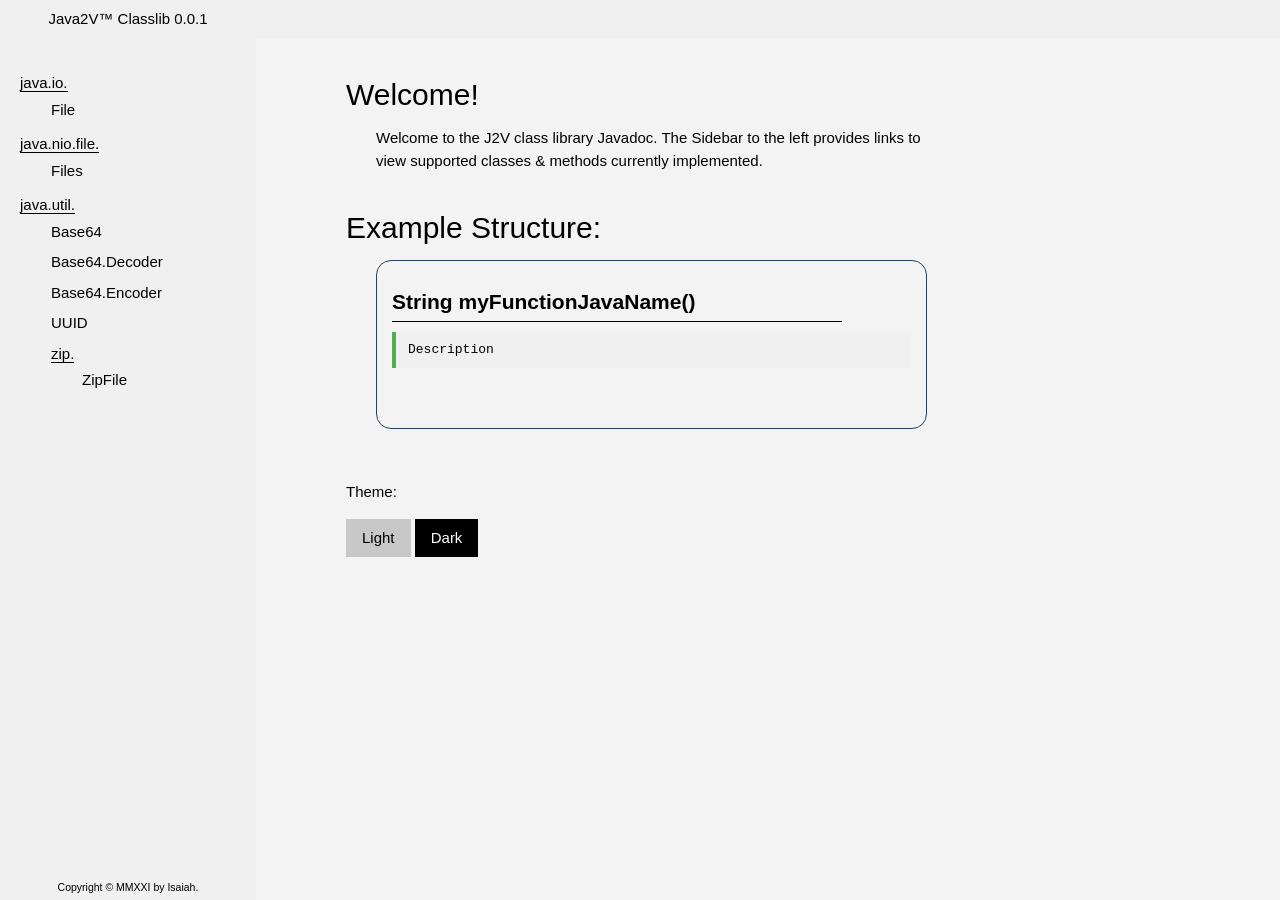
<file: docs/index.html>
<html>
<link rel="stylesheet" href="https://www.w3schools.com/w3css/4/w3.css">
<link id="themecss" rel="stylesheet" href="./theme-white.css">
<link rel="stylesheet" href="https://cdnjs.cloudflare.com/ajax/libs/font-awesome/4.7.0/css/font-awesome.min.css">
<title>J2V | javadocs</title>
<style>
.mybtn,.red {min-width:69px; min-height:68px;margin:3px;font-size:2rem;max-height:68px;max-width:68px;border:1px solid black;}
.red {background-color:red} .mybtn span {display:none}
.e span {display:inline !important}
.un {background-color:rgb(189,189,189)!important}
.w3-container {padding-left:3rem}
.w3-padding-64 {padding-left:35px;padding-right:35px;padding:74px}
* {transition: all 100ms linear; scrollbar-color: rgb(38,57,87) rgb(46,73,115);}
.ch {float:left;margin-left:1.5rem;margin-right:2rem}
.padding-18 {text-align:left} .full {margin-bottom:50vh}
h2 small,h3 small,h4 small {font-style:italic;font-size:.9rem;color:rgb(180,180,180)}
.small {font-style:italic;font-size:.9rem;color:rgb(180,180,180)}

h3,h4 {border-bottom:1px solid black;padding-bottom:4px;padding-top:1rem;font-size:1.4rem;font-weight:bold;}
.pro {padding:1px 5px 1px 5px;border-radius:4px;font-style:small-caps;margin-right:2px;border:1px solid rgb(80,80,80)}
.des {color:rgb(230,230,230)!important}

li {padding:4px !important}
ul {padding-left:1.8rem}
.pack {border-bottom:1px solid black}
.clzz {padding-left:0rem;padding-right:1.5vw !important}

.arrow{ border:solid rgb(180,180,180); border-width:0 3px 3px 0; display:inline-block;padding:3px;}
.right {transform:rotate(-45deg)}
.w3-code {color:white;margin:1px;font-size:.8rem;}
.point {cursor:pointer;}


.w3-cod{font-family:Consolas,"courier new";font-size:13px}
.w3-cod{width:auto;background-color:#fff;padding:8px 12px;border-left:4px solid #4CAF50;word-wrap:break-word}
</style>

<body>

<!--Navbar-->
<div class="w3-top" style="z-index:100">
  <div class="w3-bar w3-theme w3-top w3-left-align">
    <a href="#" class="w3-bar-item w3-button" style="min-width:20%;margin-right:1rem;" onclick="opn('start')">Java2V&trade; Classlib 0.0.1</a>
    <span id="clz"></span>
  </div>
</div>

<!--Sidebar-->
<div class="w3-sidebar w3-light-grey w3-bar-block w3-theme" style="width:20%;min-width:11rem;padding-top:3rem;">
  <ul class="w3-bar-item" style="padding-left:16px;">
   <!--<span class="pro w3-theme-d4" style="padding-left:2rem;padding-right:2rem;">Free</span>-->
    <li class="w3-bar-item"><span class="pack">java.io.</span>
      <ul>
        <li class="w3-bar-item w3-button" onclick="opn('io.File')">File</li>
      </ul>
    </li>
    <li class="w3-bar-item"><span class="pack">java.nio.file.</span>
      <ul>
         <li class="w3-bar-item w3-button" onclick="opn('nio.file.Files', 'nio.Files')">Files</li>
      </ul>
    </li>
    <li class="w3-bar-item"><span class="pack">java.util.</span>
      <ul>
        <li class="w3-bar-item w3-button" onclick="opn('util.Base64')">Base64</li>
        <li class="w3-bar-item w3-button" onclick="opn('util.Base64.Decoder')">Base64.Decoder</li>
        <li class="w3-bar-item w3-button" onclick="opn('util.Base64.Encoder')">Base64.Encoder</li>
        <li class="w3-bar-item w3-button" onclick="opn('util.UUID')">UUID</li>
        <li class="w3-bar-item"><span class="pack">zip.</span>
          <ul>
           <li class="w3-bar-item w3-button" onclick="opn('util.zip.ZipFile')">ZipFile</li>
          </ul>
        </li>
      </ul>
    </li>
<br><br><br>
  <!--<span class="pro w3-theme-d4" style="padding-left:2rem;padding-right:2rem;">Pro</span>
   <li class="w3-bar-item"><span class="pack">javax.swing.</span> </li>
   <li class="w3-bar-item"><span class="pack">javafx.</span> </li>
  </ul>-->
</div>

<div style="margin-left:20%;">
   <div class="w3-container w3-theme-l1" style="padding-top:2rem;min-height:100vh;">
     <div class="w3-row w3-padding-32">
       <div class="w3-twothird">
        <div class="w3-container">
            <div id="start" class="city">
                <h2>Welcome!</h2>
                <div style="padding-left:2rem;">
                    Welcome to the J2V class library Javadoc. The Sidebar to the left provides links to view supported classes &amp; methods currently implemented.
                </div><br>
                <h2>Example Structure:</h2>
                <div style="margin-left:2rem;border:1px solid #264067;padding:1rem;border-radius:1rem">
                    <h3 style="padding-top:0;max-width:30rem;">String myFunctionJavaName()</h3>
                    <div class="w3-cod w3-theme">Description</div><br><br>
                </div>
                <p>&nbsp;</p>
                <p>Theme:</p>
                <button onclick="deftheme('-white')" class="w3-button" style="background-color:rgb(200,200,200);color:black">Light</button>
                <button onclick="themechange('black')" class="w3-black w3-button">Dark</button>
            </div>

            <div id="io.File" class="city" style="display:none">
              <p>
                <h3>pathSeparator</h3>
                <div class="w3-cod w3-theme">Constant for ';'</div><br>
                <h3>separator</h3>
                <div class="w3-cod w3-theme">Constant for '/'</div><br>

                <h3 title="pub fn get_name() string">String getName()</h3>
                <div class="w3-cod w3-theme">Return the File's name. Ex: "data.txt"</div><br><br>

                <h3 style="pub fn to_path() io.File">File* toPath()</h3>
                <div class="w3-cod w3-theme">Note: Return type currently differs from standard JRE</div><br><br>

                <h3>String[] list()</h3>
                <div class="w3-cod w3-theme">Returns an array of strings of the names of the files and directories in the directory denoted by this abstract pathname.</div><br><br>

                <h3>File[] listFiles()</h3>
                <div class="w3-cod w3-theme">Returns an array of Files of the files and directories in the directory denoted by this abstract pathname.</div><br><br>

                <h3>String getParent()</h3>
                <div class="w3-cod w3-theme">Return the path of the parent file.</div><br><br>

                <h3>String getPath()</h3>
                <div class="w3-cod w3-theme">Return the path of this File.</div><br><br>

                <h3>String getAbsolutePath()</h3>
                <div class="w3-cod w3-theme">Return the absolute path of this File.</div><br><br>

                <h3>boolean isDirectory()</h3>
                <div class="w3-cod w3-theme">Indicates whether the File is a directory or not.</div><br><br>

                <h3>boolean mkdir()</h3>
                <div class="w3-cod w3-theme">Creates a new directory at the path denoted by this File. Returns success</div><br><br>

              </p>
            </div>
            <div id="nio.file.Files" class="city" style="display:none">
              <p>
                <h3>static List readAllLines(File file)</h3>
                <div class="w3-cod w3-theme">Return the File's contents</div><br><br>

                <h3>static void write(File file, byte[] bytes)</h3>
                <div class="w3-cod w3-theme">Write the bytes to a file.</div><br><br>

                <h3>static void copy(File from, File to)</h3>
                <div class="w3-cod w3-theme">Create a copy of file A at path of file B</div><br><br>
              </p>
            </div>
            
            <div id="v.ui" class="city" style="display:none">
              <p>
                <h3>window(int width, int height, String title)</h3>
                <div class="w3-cod w3-theme">Todo</div><br><br>
              </p>
            </div>

            <div id="util.zip.ZipFile" class="city" style="display:none">
              <p>
                <h3>new ZipFile(File file)</h3>
                <div class="w3-cod w3-theme">New instance of ZipFile</div><br><br>
              </p>
            </div>

            <div id="util.Base64" class="city" style="display:none">
              <p>
                <h3>Base64.Encoder getEncoder()</h3>
                <div class="w3-cod w3-theme">Get instance of Base64.Encoder</div><br><br>

                <h3>Base64.Decoder getDecoder()</h3>
                <div class="w3-cod w3-theme">Get instance of Base64.Decoder</div><br><br>
              </p>
            </div>

            <div id="util.Base64.Decoder" class="city" style="display:none">
              <p>
                <h3>byte[] decode(byte[] src)</h3>
                <div class="w3-cod w3-theme">Decode the provided Base64 byte array</div><br><br>
              </p>
            </div>

            <div id="util.Base64.Encoder" class="city" style="display:none">
              <p>
                <h3>byte[] encode(byte[] src)</h3>
                <div class="w3-cod w3-theme">Encode the provided byte array into Base64</div><br><br>
              </p>
            </div>

            <div id="util.UUID" class="city" style="display:none">
              <p>
                <h3 title="pub fn random_uuid() UUID">UUID randomUUID()</h3>
                <div class="w3-cod w3-theme">Generate a new random UUID version 4</div><br><br>
              </p>
            </div>

        </div>
       </div>
       <div class="w3-rest">
        <div class="w3-container">
        </div>
       </div>
     </div>
   </div>
</div>
  <!-- Footer -->
  <div class="w3-theme w3-center" style="position:fixed;bottom:0;z-index:100;padding:4px;width:20%;font-size:.7rem;">Copyright &copy; MMXXI by Isaiah.</div>
</body>

<script>
function opn(path, jcl) {
  var i;
  var x = document.getElementsByClassName("city");
  for (i=0;i<x.length;i++){ x[i].style.display="none"; }
  document.getElementById(path).style.display="block";  
  if (undefined == jcl){ jcl = path; }

  document.getElementById("clz").innerHTML = "";
  if (path == 'start') return;
  var txt = ("java." + path).split(".");
  for (i=0; i<txt.length;i++) {
    document.getElementById("clz").innerHTML += "<span class='w3-bar-item'><span class='clzz'>" + txt[i] + "</span>" + (i == txt.length - 1 ? "" : "<i class='arrow right'></i></span>");
  }
  document.getElementById("clz").innerHTML += "&nbsp;<span class='w3-bar-item w3-hide-small small' style='float:right;'>(jcl." + jcl + ")</span>";
}
function themechange(a) {
    document.getElementById("themecss").href = "https://www.w3schools.com/lib/w3-theme-"+a+".css";
}
function deftheme(a) {
 document.getElementById("themecss").href = "./theme"+a+".css";
}
</script>

</html>
</file>
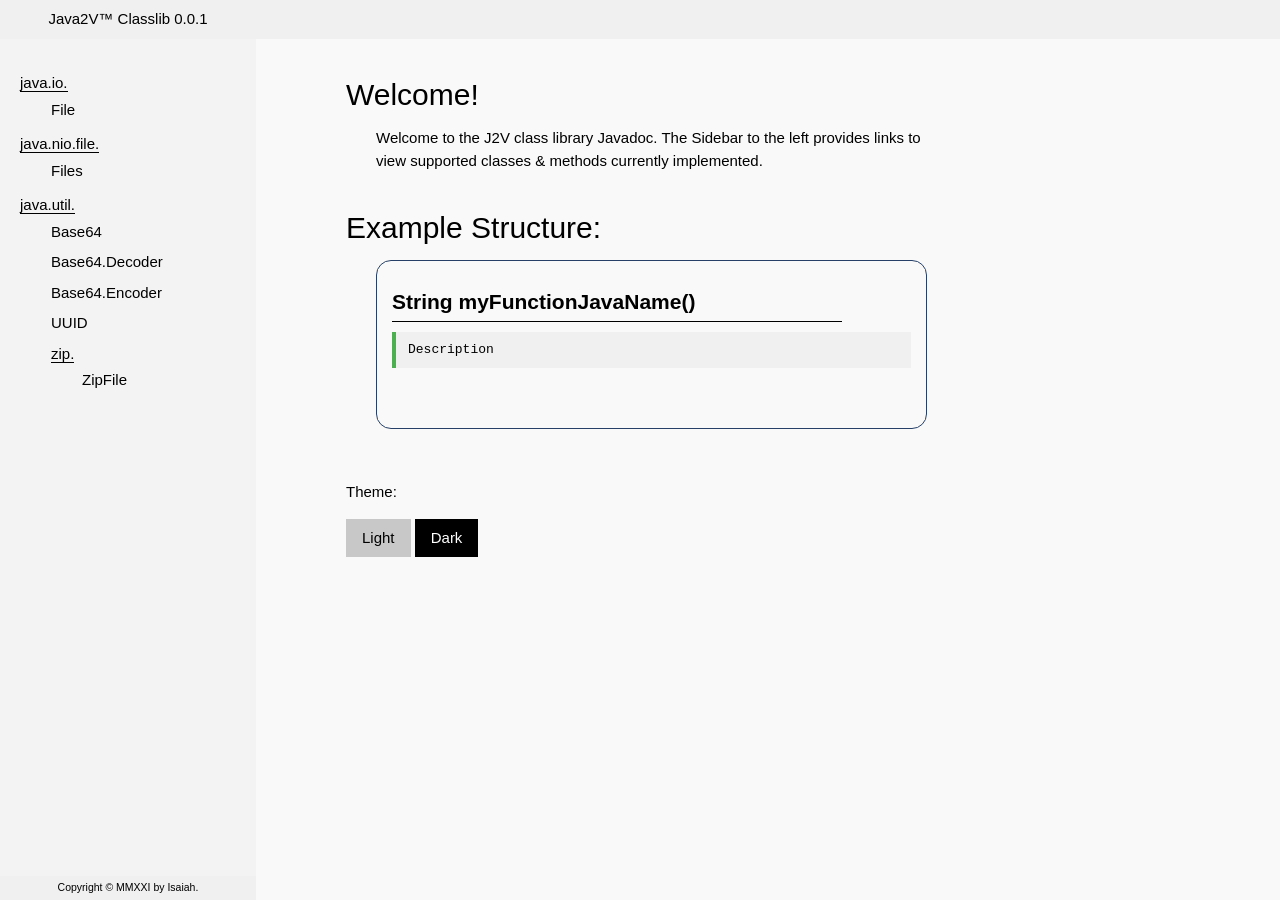
<file: jdoc/index.html>
<html>
<link rel="stylesheet" href="https://www.w3schools.com/w3css/4/w3.css">
<link id="themecss" rel="stylesheet" href="./theme-white.css">
<link rel="stylesheet" href="https://cdnjs.cloudflare.com/ajax/libs/font-awesome/4.7.0/css/font-awesome.min.css">
<title>J2V | javadocs</title>
<style>
.mybtn,.red {min-width:69px; min-height:68px;margin:3px;font-size:2rem;max-height:68px;max-width:68px;border:1px solid black;}
.red {background-color:red} .mybtn span {display:none}
.e span {display:inline !important}
.un {background-color:rgb(189,189,189)!important}
.w3-container {padding-left:3rem}
.w3-padding-64 {padding-left:35px;padding-right:35px;padding:74px}
* {transition: all 100ms linear; scrollbar-color: rgb(38,57,87) rgb(46,73,115);}
.ch {float:left;margin-left:1.5rem;margin-right:2rem}
.padding-18 {text-align:left} .full {margin-bottom:50vh}
h2 small,h3 small,h4 small {font-style:italic;font-size:.9rem;color:rgb(180,180,180)}
.small {font-style:italic;font-size:.9rem;color:rgb(180,180,180)}

h3,h4 {border-bottom:1px solid black;padding-bottom:4px;padding-top:1rem;font-size:1.4rem;font-weight:bold;}
.pro {padding:1px 5px 1px 5px;border-radius:4px;font-style:small-caps;margin-right:2px;border:1px solid rgb(80,80,80)}
.des {color:rgb(230,230,230)!important}

li {padding:4px !important}
ul {padding-left:1.8rem}
.pack {border-bottom:1px solid black}
.clzz {padding-left:0rem;padding-right:1.5vw !important}

.arrow{ border:solid rgb(180,180,180); border-width:0 3px 3px 0; display:inline-block;padding:3px;}
.right {transform:rotate(-45deg)}
.w3-code {color:white;margin:1px;font-size:.8rem;}
.point {cursor:pointer;}


.w3-cod{font-family:Consolas,"courier new";font-size:13px}
.w3-cod{width:auto;background-color:#fff;padding:8px 12px;border-left:4px solid #4CAF50;word-wrap:break-word}
</style>

<body>

<!--Navbar-->
<div class="w3-top" style="z-index:100">
  <div class="w3-bar w3-theme w3-top w3-left-align">
    <a href="#" class="w3-bar-item w3-button" style="min-width:20%;margin-right:1rem;" onclick="opn('start')">Java2V&trade; Classlib 0.0.1</a>
    <span id="clz"></span>
  </div>
</div>

<!--Sidebar-->
<div class="w3-sidebar w3-light-grey w3-bar-block w3-theme-l1" style="width:20%;min-width:11rem;padding-top:3rem;">
  <ul class="w3-bar-item" style="padding-left:16px;">
   <!--<span class="pro w3-theme-d4" style="padding-left:2rem;padding-right:2rem;">Free</span>-->
    <li class="w3-bar-item"><span class="pack">java.io.</span>
      <ul>
        <li class="w3-bar-item w3-button" onclick="opn('io.File')">File</li>
      </ul>
    </li>
    <li class="w3-bar-item"><span class="pack">java.nio.file.</span>
      <ul>
         <li class="w3-bar-item w3-button" onclick="opn('nio.file.Files', 'nio.Files')">Files</li>
      </ul>
    </li>
    <li class="w3-bar-item"><span class="pack">java.util.</span>
      <ul>
        <li class="w3-bar-item w3-button" onclick="opn('util.Base64')">Base64</li>
        <li class="w3-bar-item w3-button" onclick="opn('util.Base64.Decoder')">Base64.Decoder</li>
        <li class="w3-bar-item w3-button" onclick="opn('util.Base64.Encoder')">Base64.Encoder</li>
        <li class="w3-bar-item w3-button" onclick="opn('util.UUID')">UUID</li>
        <li class="w3-bar-item"><span class="pack">zip.</span>
          <ul>
           <li class="w3-bar-item w3-button" onclick="opn('util.zip.ZipFile')">ZipFile</li>
          </ul>
        </li>
      </ul>
    </li>
<br><br><br>
  <!--<span class="pro w3-theme-d4" style="padding-left:2rem;padding-right:2rem;">Pro</span>
   <li class="w3-bar-item"><span class="pack">javax.swing.</span> </li>
   <li class="w3-bar-item"><span class="pack">javafx.</span> </li>
  </ul>-->
</div>

<div style="margin-left:20%;">
   <div class="w3-container w3-theme-l2" style="padding-top:2rem;min-height:100vh;">
     <div class="w3-row w3-padding-32">
       <div class="w3-twothird">
        <div class="w3-container">
            <div id="start" class="city">
                <h2>Welcome!</h2>
                <div style="padding-left:2rem;">
                    Welcome to the J2V class library Javadoc. The Sidebar to the left provides links to view supported classes &amp; methods currently implemented.
                </div><br>
                <h2>Example Structure:</h2>
                <div style="margin-left:2rem;border:1px solid #264067;padding:1rem;border-radius:1rem">
                    <h3 style="padding-top:0;max-width:30rem;">String myFunctionJavaName()</h3>
                    <div class="w3-cod w3-theme">Description</div><br><br>
                </div>
                <p>&nbsp;</p>
                <p>Theme:</p>
                <button onclick="deftheme('-white')" class="w3-button" style="background-color:rgb(200,200,200);color:black">Light</button>
                <button onclick="themechange('black')" class="w3-black w3-button">Dark</button>
            </div>

            <div id="io.File" class="city" style="display:none">
              <p>
                <h3>pathSeparator</h3>
                <div class="w3-cod w3-theme">Constant for ';'</div><br>
                <h3>separator</h3>
                <div class="w3-cod w3-theme">Constant for '/'</div><br>

                <h3 title="pub fn get_name() string">String getName()</h3>
                <div class="w3-cod w3-theme">Return the File's name. Ex: "data.txt"</div><br><br>

                <h3 style="pub fn to_path() io.File">File* toPath()</h3>
                <div class="w3-cod w3-theme">Note: Return type currently differs from standard JRE</div><br><br>

                <h3>String[] list()</h3>
                <div class="w3-cod w3-theme">Returns an array of strings of the names of the files and directories in the directory denoted by this abstract pathname.</div><br><br>

                <h3>File[] listFiles()</h3>
                <div class="w3-cod w3-theme">Returns an array of Files of the files and directories in the directory denoted by this abstract pathname.</div><br><br>

                <h3>String getParent()</h3>
                <div class="w3-cod w3-theme">Return the path of the parent file.</div><br><br>

              </p>
            </div>
            <div id="nio.file.Files" class="city" style="display:none">
              <p>
                <h3>static List readAllLines(File file)</h3>
                <div class="w3-cod w3-theme">Return the File's contents</div><br><br>

                <h3>static void write(File file, byte[] bytes)</h3>
                <div class="w3-cod w3-theme">Write the bytes to a file.</div><br><br>

                <h3>static void copy(File from, File to)</h3>
                <div class="w3-cod w3-theme">Create a copy of file A at path of file B</div><br><br>
              </p>
            </div>
            
            <div id="v.ui" class="city" style="display:none">
              <p>
                <h3>window(int width, int height, String title)</h3>
                <div class="w3-cod w3-theme">Todo</div><br><br>
              </p>
            </div>

            <div id="util.zip.ZipFile" class="city" style="display:none">
              <p>
                <h3>new ZipFile(File file)</h3>
                <div class="w3-cod w3-theme">New instance of ZipFile</div><br><br>
              </p>
            </div>

            <div id="util.Base64" class="city" style="display:none">
              <p>
                <h3>Base64.Encoder getEncoder()</h3>
                <div class="w3-cod w3-theme">Get instance of Base64.Encoder</div><br><br>

                <h3>Base64.Decoder getDecoder()</h3>
                <div class="w3-cod w3-theme">Get instance of Base64.Decoder</div><br><br>
              </p>
            </div>

            <div id="util.Base64.Decoder" class="city" style="display:none">
              <p>
                <h3>byte[] decode(byte[] src)</h3>
                <div class="w3-cod w3-theme">Decode the provided Base64 byte array</div><br><br>
              </p>
            </div>

            <div id="util.Base64.Encoder" class="city" style="display:none">
              <p>
                <h3>byte[] encode(byte[] src)</h3>
                <div class="w3-cod w3-theme">Encode the provided byte array into Base64</div><br><br>
              </p>
            </div>

            <div id="util.UUID" class="city" style="display:none">
              <p>
                <h3 title="pub fn random_uuid() UUID">UUID randomUUID()</h3>
                <div class="w3-cod w3-theme">Generate a new random UUID version 4</div><br><br>
              </p>
            </div>

        </div>
       </div>
       <div class="w3-rest">
        <div class="w3-container">
        </div>
       </div>
     </div>
   </div>

</div>
  <!-- Footer -->
  <div class="w3-theme w3-center" style="position:fixed;bottom:0;z-index:100;padding:4px;width:20%;font-size:.7rem;">Copyright &copy; MMXXI by Isaiah.</div>
</body>


<script>
function opn(path, jcl) {
  var i;
  var x = document.getElementsByClassName("city");
  for (i=0;i<x.length;i++){ x[i].style.display="none"; }
  document.getElementById(path).style.display="block";  
  if (undefined == jcl){ jcl = path; }

  document.getElementById("clz").innerHTML = "";
  if (path == 'start') return;
  var txt = ("java." + path).split(".");
  for (i=0; i<txt.length;i++) {
    document.getElementById("clz").innerHTML += "<span class='w3-bar-item'><span class='clzz'>" + txt[i] + "</span>" + (i == txt.length - 1 ? "" : "<i class='arrow right'></i></span>");
  }
  document.getElementById("clz").innerHTML += "&nbsp;<span class='w3-bar-item w3-hide-small small' style='float:right;'>(jcl." + jcl + ")</span>";
}

function themechange(a) {
    document.getElementById("themecss").href = "https://www.w3schools.com/lib/w3-theme-"+a+".css";
}
function deftheme(a) {
 document.getElementById("themecss").href = "./theme"+a+".css";
}
</script>

</html>
</file>
<file: docs/theme-white.css>
.w3-theme-l5 {color:#000 !important; background-color:#fefefe !important}
.w3-theme-l4 {color:#000 !important; background-color:#fcfcfc !important}
.w3-theme-l3 {color:#000 !important; background-color:#f9f9f9 !important}
.w3-theme-l2 {color:#000 !important; background-color:#f9f9f9 !important}
.w3-theme-l1 {color:#000 !important; background-color:#f3f3f3 !important}
.w3-theme-d1 {color:#000 !important; background-color:#d8d8d8 !important}
.w3-theme-d2 {color:#000 !important; background-color:#c0c0c0 !important}
.w3-theme-d3 {color:#000 !important; background-color:#a8a8a8 !important}
.w3-theme-d4 {color:#fff !important; background-color:#909090 !important}
.w3-theme-d5 {color:#fff !important; background-color:#787878 !important}

.w3-theme-light {color:#000 !important; background-color:#fefefe !important}
.w3-theme-dark {color:#fff !important; background-color:#787878 !important}

.w3-theme {color:#000 !important; background-color:#f0f0f0 !important}
</file>
<file: jdoc/theme-white.css>
.w3-theme-l5 {color:#000 !important; background-color:#fefefe !important}
.w3-theme-l4 {color:#000 !important; background-color:#fcfcfc !important}
.w3-theme-l3 {color:#000 !important; background-color:#f9f9f9 !important}
.w3-theme-l2 {color:#000 !important; background-color:#f9f9f9 !important}
.w3-theme-l1 {color:#000 !important; background-color:#f3f3f3 !important}
.w3-theme-d1 {color:#000 !important; background-color:#d8d8d8 !important}
.w3-theme-d2 {color:#000 !important; background-color:#c0c0c0 !important}
.w3-theme-d3 {color:#000 !important; background-color:#a8a8a8 !important}
.w3-theme-d4 {color:#fff !important; background-color:#909090 !important}
.w3-theme-d5 {color:#fff !important; background-color:#787878 !important}

.w3-theme-light {color:#000 !important; background-color:#fefefe !important}
.w3-theme-dark {color:#fff !important; background-color:#787878 !important}

.w3-theme {color:#000 !important; background-color:#f0f0f0 !important}
</file>
